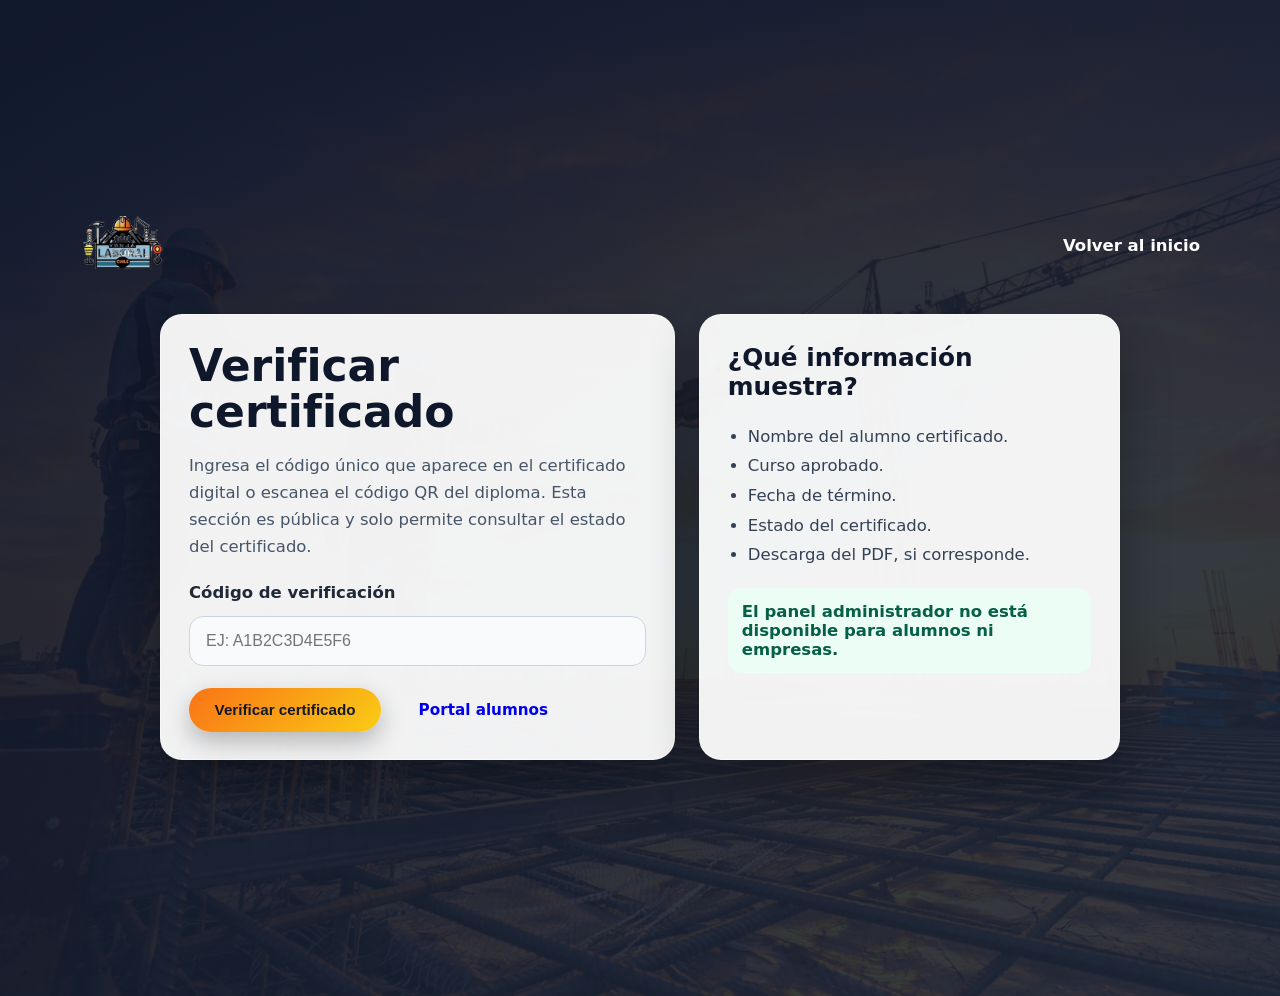
<file: web/verificar-certificado.html>
<!DOCTYPE html>
<html lang="es">
<head>
  <meta charset="UTF-8" />
  <meta name="viewport" content="width=device-width, initial-scale=1.0" />
  <meta name="description" content="Verificación pública de certificados emitidos por OTEC Forja Laboral Chile." />
  <title>Verificar certificado – Forja Laboral</title>
  <link rel="stylesheet" href="styles.css" />
  <style>
    .verify-page {
      min-height: 100vh;
      background:
        linear-gradient(135deg, rgba(15,23,42,.92), rgba(30,41,59,.88)),
        url('img/fondo-mineria.png') center/cover no-repeat;
      color: #fff;
      display: flex;
      flex-direction: column;
    }
    .verify-main {
      width: min(960px, calc(100% - 32px));
      margin: 40px auto 70px;
      display: grid;
      grid-template-columns: 1.1fr .9fr;
      gap: 24px;
      align-items: stretch;
    }
    .verify-card, .verify-info {
      background: rgba(255,255,255,.94);
      color: #111827;
      border-radius: 22px;
      padding: 28px;
      box-shadow: 0 22px 50px rgba(0,0,0,.32);
      border: 1px solid rgba(255,255,255,.35);
    }
    .verify-card h1 {
      margin: 0 0 12px;
      font-size: clamp(28px, 4vw, 44px);
      line-height: 1.05;
      color: #0f172a;
    }
    .verify-card p {
      color: #475569;
      font-size: 1.03rem;
      line-height: 1.65;
    }
    .verify-form {
      display: grid;
      gap: 14px;
      margin-top: 22px;
    }
    .verify-form label {
      font-weight: 800;
      color: #1f2937;
    }
    .verify-form input {
      width: 100%;
      border: 1px solid #cbd5e1;
      border-radius: 14px;
      padding: 15px 16px;
      font-size: 1rem;
      text-transform: uppercase;
      outline: none;
      background: #f8fafc;
    }
    .verify-form input:focus {
      border-color: #b68b2c;
      box-shadow: 0 0 0 4px rgba(182,139,44,.18);
    }
    .verify-actions {
      display: flex;
      flex-wrap: wrap;
      gap: 12px;
      margin-top: 8px;
    }
    .verify-error {
      display: none;
      margin-top: 12px;
      padding: 12px 14px;
      border-radius: 12px;
      background: #fee2e2;
      color: #991b1b;
      font-weight: 700;
    }
    .verify-info h2 {
      margin-top: 0;
      color: #0f172a;
    }
    .verify-info ul {
      padding-left: 20px;
      line-height: 1.8;
      color: #334155;
    }
    .verify-safe {
      margin-top: 18px;
      background: #ecfdf5;
      color: #065f46;
      padding: 14px;
      border-radius: 14px;
      font-weight: 700;
    }
    .verify-top {
      width: min(1120px, calc(100% - 32px));
      margin: 24px auto 0;
      display: flex;
      align-items: center;
      justify-content: space-between;
      gap: 14px;
    }
    .verify-top img {
      height: 54px;
      width: auto;
      object-fit: contain;
    }
    .verify-top a {
      color: #fff;
      text-decoration: none;
      font-weight: 800;
    }
    @media (max-width: 820px) {
      .verify-main {
        grid-template-columns: 1fr;
        margin-top: 24px;
      }
      .verify-card, .verify-info {
        padding: 22px;
      }
      .verify-top {
        align-items: flex-start;
      }
    }
  </style>
<link rel="manifest" href="/manifest.webmanifest">
<meta name="theme-color" content="#b68b2c">
</head>
<body class="verify-page">
  <header class="verify-top">
    <a href="index.html" aria-label="Volver al inicio">
      <img src="img/logo_forja_sin_fondo.png" alt="Forja Laboral" />
    </a>
    <a href="index.html">Volver al inicio</a>
  </header>

  <main class="verify-main">
    <section class="verify-card">
      <h1>Verificar certificado</h1>
      <p>
        Ingresa el código único que aparece en el certificado digital o escanea el código QR del diploma.
        Esta sección es pública y solo permite consultar el estado del certificado.
      </p>

      <form class="verify-form" id="verifyForm">
        <label for="codigo">Código de verificación</label>
        <input id="codigo" name="codigo" placeholder="Ej: A1B2C3D4E5F6" autocomplete="off" />
        <div class="verify-actions">
          <button class="btn btn-primary" type="submit">Verificar certificado</button>
          <a class="btn btn-secondary" href="portal-alumnos.html">Portal alumnos</a>
        </div>
        <div class="verify-error" id="verifyError">
          Ingresa un código válido para continuar.
        </div>
      </form>
    </section>

    <aside class="verify-info">
      <h2>¿Qué información muestra?</h2>
      <ul>
        <li>Nombre del alumno certificado.</li>
        <li>Curso aprobado.</li>
        <li>Fecha de término.</li>
        <li>Estado del certificado.</li>
        <li>Descarga del PDF, si corresponde.</li>
      </ul>
      <div class="verify-safe">
        El panel administrador no está disponible para alumnos ni empresas.
      </div>
    </aside>
  </main>

  <script>
    const CERT_BASE_URL = "";

    document.getElementById("verifyForm").addEventListener("submit", function (event) {
      event.preventDefault();
      const input = document.getElementById("codigo");
      const error = document.getElementById("verifyError");
      const codigo = input.value.trim().replace(/\s+/g, "").toUpperCase();

      if (!codigo || codigo.length < 6) {
        error.style.display = "block";
        return;
      }

      error.style.display = "none";
      window.location.href = "/verificar/" + encodeURIComponent(codigo);
    });
  </script>
<script>if('serviceWorker' in navigator){navigator.serviceWorker.register('/service-worker.js').catch(()=>{});}</script>
</body>
</html>
</file>
<file: web/styles.css>
:root {
  --color-bg-dark: #0a1124;           /* azul noche industrial */
  --color-bg-dark-2: #1a3c7e;         /* azul acero */
  --color-accent: #f97316;            /* naranjo profesional */
  --color-accent-soft: #ffb469;       /* naranjo suave */
  --color-whatsapp: #25D366;          /* verde SENCE / WhatsApp */
  --color-text: #0f172a;
  --color-text-light: #e5e7eb;
  --color-card: #ffffff;
  --shadow-soft: 0 10px 25px rgba(0, 0, 0, 0.25);
  --radius-lg: 1.25rem;
}

/* RESET BÁSICO */
*,
*::before,
*::after {
  box-sizing: border-box;
}

html, body{
  padding-top: 96px;
  max-width: 100%;
  overflow-x: hidden;
}

body {
  margin: 0;
  font-family: "Poppins", system-ui;
  font-size: 16.5px;
  color: var(--color-text);
  background: linear-gradient(135deg, rgba(6, 12, 24, 0.96), rgba(18, 32, 78, 0.94));
}

/* ================= SECCIONES GENERALES ================= */

.section {
  padding: 4rem 1.5rem;
  background: linear-gradient(135deg, rgba(248, 250, 252, 0.98), rgba(229, 231, 235, 0.96));
}

.section-alt {
  padding: 4rem 1.5rem;
  background: linear-gradient(135deg, rgba(15, 23, 42, 0.98), rgba(30, 64, 175, 0.94));
  color: #e5e7eb;
}

.section-inner {
  max-width: 1100px;
  margin: 0 auto;
}

.section h2 {
  font-size: 2rem;
  margin-bottom: 1rem;
  color: var(--color-bg-dark);
}

.section-alt h2 {
  color: #f9fafb;
}

.section-intro {
  max-width: 700px;
  margin-bottom: 2rem;
}

/* ================= HEADER ================= */

.main-header{
  position: fixed;
  top:0;
  left:0;
  right:0;
  z-index:9999;

  display:flex;
  align-items:center;
  justify-content:space-between;

  height:96px;
  padding:0.9rem 1.75rem;
  background: linear-gradient(90deg, var(--color-bg-dark), var(--color-bg-dark-2));
  color:#fff;
  box-shadow:0 4px 15px rgba(15,23,42,0.4);
}

/* Para que el logo NO “empuje” raro al nav */
.logo {
  display: flex;
  align-items: center;
  gap: 0.75rem;
  flex: 0 0 auto;
}

.logo-img-full {
  height: 86px;
  max-width: 280px;
  width: auto;
  object-fit: contain;
  display: block;
  margin: 0;
  padding: 0;
}

.logo-icon { display: none; }

.logo-icon i {
  color: #fff;
  font-size: 1.3rem;
}

.logo-text {
  display: flex;
  flex-direction: column;
  line-height: 1;
}

.logo-title {
  font-weight: 700;
  font-size: 1rem;
  letter-spacing: 0.06em;
  text-transform: uppercase;
}

.logo-subtitle {
  font-weight: 400;
  font-size: 0.75rem;
  opacity: 0.9;
}

/* Nav: ocupa el espacio y se va a la derecha */
.main-nav {
  display: flex;
  align-items: center;   /* 👈 ESTA ES LA LÍNEA IMPORTANTE */
  gap: 1rem;
  flex-wrap: nowrap;

  flex: 1 1 auto;
  justify-content: flex-end;
  margin-left: 1rem;
}

.main-nav a {
  color: #e5e7eb;
  text-decoration: none;
  font-size: 1rem;
  font-weight: 500;
  position: relative;
  padding: 0.55rem 0.25rem;
  border-radius: 0.6rem;
}

.main-nav a::after {
  content: "";
  position: absolute;
  left: 0;
  bottom: 0;
  height: 2px;
  width: 0;
  background: linear-gradient(90deg, var(--color-accent), var(--color-whatsapp));
  transition: width 0.2s ease-out;
}
.main-nav a:hover::after,
.main-nav a.active::after {
  width: 100%;
}

/* ================= HERO HOME ================= */

/* ================= HERO HOME ================= */

.hero {
  position: relative;
  min-height: 70vh;
  display: flex;
  align-items: center;
  justify-content: center;
  color: #fff;
  text-align: left;
  padding: 5rem 1.5rem 4rem;

  /* 🔧 NUEVO overlay para que el texto no se pierda */
  background-image:
    linear-gradient(
      90deg,
      rgba(0,0,0,0.65) 0%,
      rgba(0,0,0,0.45) 35%,
      rgba(0,0,0,0.18) 60%,
      rgba(0,0,0,0.05) 100%
    ),
    url("img/imghero2.png");

  background-size: cover;
  background-position: center;
  background-repeat: no-repeat;
  background-blend-mode: normal;
}

.hero-overlay {
  position: absolute;
  inset: 0;
  background: radial-gradient(circle at top, rgba(249,115,22,0.25), transparent 60%);
  pointer-events: none;
}

.hero-content {
  position: relative;
  max-width: 900px;
  z-index: 1;
}

.hero-tagline {
  font-size: 1.05rem;
  letter-spacing: 0.16em;
  text-transform: uppercase;
  color: var(--color-accent-soft);
  margin-bottom: 0.75rem;
}

.hero h1 {
  font-size: clamp(2.6rem, 5vw, 4.1rem);
  line-height: 1.08;
  font-weight: 800;
  margin: 0 0 1rem;
  max-width: 780px;
  color: #ffffff;
  text-shadow:
    0 6px 22px rgba(0,0,0,0.78),
    0 2px 8px rgba(0,0,0,0.62);
}

.hero-slogan{
  margin: 0 0 1rem;
  font-size: clamp(1.05rem, 2vw, 1.35rem);
  font-weight: 600;
  color: #f9fafb;
  text-shadow: 0 3px 10px rgba(0,0,0,0.65);
}

.hero-subtitle {
  max-width: 600px;
  font-size: 1.05rem;
  color: #e5e7eb;
  text-shadow: 0 2px 8px rgba(0, 0, 0, 0.65);
}

.hero-buttons {
  display: flex;
  flex-wrap: wrap;
  gap: 1rem;
  margin-top: 1.5rem;
}

.hero-overlay {
  position: absolute;
  inset: 0;
  background: radial-gradient(circle at top, rgba(249,115,22,0.25), transparent 60%);
  pointer-events: none;
}

.hero-content {
  position: relative;
  max-width: 900px;
  z-index: 1;
}

.hero-tagline {
  font-size: 1.05rem;
  letter-spacing: 0.16em;
  text-transform: uppercase;

  color: #f15d07;
  font-weight: 700;

  background: rgba(15,23,42,0.85);
  padding: 6px 12px;
  border-radius: 6px;

  display: inline-block;

  text-shadow: 0 2px 6px rgba(0,0,0,0.6);

  margin-bottom: 0.75rem;
}

.hero h1 {
  font-size: clamp(2.35rem, 4.4vw, 3.25rem);
  margin: 0 0 1rem;
  text-shadow: 0 3px 8px rgba(0, 0, 0, 0.6);
}



.hero-slogan{
  margin: 0 0 1rem;
  font-size: clamp(1.05rem, 2vw, 1.35rem);
  font-weight: 700;
  color: #f97316;
  text-shadow:
    0 3px 12px rgba(0,0,0,0.85),
    0 1px 4px rgba(0,0,0,0.7);
  letter-spacing: 0.04em;
}
.hero-subtitle {
  max-width: 600px;
  font-size: 1.05rem;
  color: #e5e7eb;
  text-shadow: 0 2px 6px rgba(0, 0, 0, 0.55);
}

.hero-buttons {
  display: flex;
  flex-wrap: wrap;
  gap: 1rem;
  margin-top: 1.5rem;
}

/* ================= BOTONES ================= */

.btn {
  display: inline-flex;
  align-items: center;
  justify-content: center;
  padding: 0.8rem 1.6rem;
  border-radius: 999px;
  font-size: 0.95rem;
  font-weight: 600;
  border: none;
  cursor: pointer;
  text-decoration: none;
  transition: transform 0.1s ease-out, box-shadow 0.1s ease-out, background 0.15s ease-out;
}

.btn-primary {
  background: linear-gradient(135deg, var(--color-accent), #facc15);
  color: #111827;
  box-shadow: var(--shadow-soft);
}

.btn-primary:hover {
  transform: translateY(-1px);
  box-shadow: 0 16px 30px rgba(15, 23, 42, 0.3);
}

.btn-outline {
  border: 1px solid rgba(248, 250, 252, 0.6);
  color: #f9fafb;
  background: transparent;
}

.btn-outline:hover {
  background: rgba(15, 23, 42, 0.35);
}

.btn-whatsapp {
  background: var(--color-whatsapp);
  color: #fff;
  gap: 0.4rem;
  box-shadow: var(--shadow-soft);
}

.btn-whatsapp:hover {
  filter: brightness(1.05);
}

/* ================= GRID Y TARJETAS ================= */

.metodologia-grid,
.beneficios-grid,
.cursos-home-grid,
.cursos-grid {
  display: grid;
  gap: 1.5rem;
}

.metodologia-grid,
.beneficios-grid,
.cursos-home-grid {
  grid-template-columns: repeat(auto-fit, minmax(220px, 1fr));
  margin-top: 2rem;
}

.card {
  border-radius: var(--radius-lg);
  padding: 1.6rem;
  box-shadow: var(--shadow-soft);
  transition: transform 0.25s ease, box-shadow 0.25s ease;
}

.card:hover {
  transform: scale(1.07) translateY(-6px);
  box-shadow: 0 22px 40px rgba(0, 0, 0, 0.28);
}

.card-icon {
  font-size: 2rem;
  margin-bottom: 0.75rem;
  color: var(--color-bg-dark-2);
}

/* ================= BENEFICIOS ================= */

.beneficio-item {
  color: #010714;
  border-radius: var(--radius-lg);
  padding: 1.2rem 1.3rem;
  display: flex;
  gap: 0.75rem;
  align-items: flex-start;
  box-shadow: var(--shadow-soft);
  transition: transform 0.25s ease, box-shadow 0.25s ease;
}

.beneficio-item:hover {
  transform: scale(1.07) translateY(-6px);
  box-shadow: 0 22px 40px rgba(0, 0, 0, 0.35);
}

.beneficio-item i {
  margin-top: 0.1rem;
  color: var(--color-accent);
}

/* ================= CURSOS EN HOME ================= */

.cursos-home-grid { margin-top: 2rem; }

.curso-card {
  border-radius: var(--radius-lg);
  padding: 1.4rem 1.5rem;
  box-shadow: var(--shadow-soft);
  border-left: 4px solid var(--color-accent);
  color: #0f172a;
}

.curso-card h3 {
  color: #0f172a;
  font-weight: 700;
  margin-top: 0;
  margin-bottom: 0.5rem;
}

.curso-card p {
  color: #111827;
  opacity: 0.95;
  margin: 0;
}

/* ================= CONTACTO ================= */

.contacto-grid {
  display: grid;
  gap: 2rem;
}

.contact-list {
  list-style: none;
  padding: 0;
  margin: 0 0 1rem;
}

.contact-list li { margin-bottom: 0.4rem; }

.contact-list i {
  color: var(--color-bg-dark-2);
  margin-right: 0.4rem;
}

.map-container h3 { margin-top: 0; }

.map-embed {
  border-radius: var(--radius-lg);
  overflow: hidden;
  box-shadow: var(--shadow-soft);
}

.map-embed iframe {
  border: 0;
  width: 100%;
  height: 260px;
}

/* ================= FOOTER ================= */

.main-footer {
  padding: 2rem 1.5rem 1.5rem;
  background:
    url("img/textura-metal-dark.webp") center/cover,
    linear-gradient(135deg, #020617, #020617, #0b1220);
  color: #cbd5e1;
  margin-top: 2rem;
}

.footer-top {
  max-width: 1100px;
  margin: 0 auto 1rem;
  display: flex;
  align-items: center;
  justify-content: space-between;
  gap: 1.5rem;
}

.footer-logos {
  display: flex;
  align-items: center;
  gap: 0.8rem;
}

.footer-logos img {
  height: 60px;
  object-fit: contain;
  background: #f9fafb;
  border-radius: 0.5rem;
  padding: 0.25rem 0.5rem;
}

.nch-badge {
  padding: 0.3rem 0.6rem;
  border-radius: 999px;
  border: 1px solid #4b5563;
  font-size: 0.7rem;
  text-transform: uppercase;
  letter-spacing: 0.14em;
}

.footer-social a {
  color: #e5e7eb;
  text-decoration: none;
  margin-left: 0.75rem;
  font-size: 1.1rem;
}

.footer-social a:hover { color: var(--color-accent); }

.footer-copy {
  text-align: center;
  font-size: 0.8rem;
  margin: 0.5rem auto 0;
}


.footer-slogan{
  text-align:center;
  margin: 0.25rem auto 0.25rem;
  font-weight: 700;
  letter-spacing: 0.04em;
  color: #f8fafc;
}
/* ================= BOTÓN WHATSAPP ================= */

.whatsapp-float {
  position: fixed;
  bottom: 18px;
  right: 18px;
  width: 58px;
  height: 58px;
  background: var(--color-whatsapp);
  border-radius: 999px;
  display: flex;
  align-items: center;
  justify-content: center;
  color: #fff;
  font-size: 1.7rem;
  box-shadow: 0 18px 30px rgba(0, 0, 0, 0.35);
  z-index: 60;
  text-decoration: none;
  transition: transform 0.1s ease-out, box-shadow 0.1s ease-out;
}

.whatsapp-float:hover {
  transform: translateY(-2px);
  box-shadow: 0 22px 40px rgba(0, 0, 0, 0.45);
}

/* ================= PÁGINAS INTERNAS – HERO ================= */

.page-hero{
  position: relative;

  min-height: 420px;
  display:flex;
  align-items:center;
  padding: 5rem 1.5rem 4rem;

  background-image:
    linear-gradient(rgba(0,0,0,0.35), rgba(0,0,0,0.25)),
    url("img/Imagen-curso2.jpg");

  background-size: cover;
  background-position: center;
  background-repeat: no-repeat;

  color:#fff;
}

.page-hero p{
  font-size: 1.2rem;
  font-weight: 500;
  max-width: 720px;
  margin-top: 0.5rem;
  line-height: 1.5;
  color: #f1f5f9;
  text-shadow:
    0 3px 10px rgba(0,0,0,0.7),
    0 1px 3px rgba(0,0,0,0.6);
}

.page-hero p strong{
  color: #f97316;
  font-weight: 700;
}

/* ✅ HERO PORTAL LIMPIO (sin “luz” lateral) */
.page-hero-portal{
  background-image:
    linear-gradient(180deg, rgba(0,0,0,0.15), rgba(0,0,0,0.10)),
    url("img/alumno3.png");
  background-size: contain;
  background-position: 85% center;
  background-repeat: no-repeat;
  background-color: #0b1f3a;
  background-blend-mode: normal !important;
  color: #fff;
}

.page-hero-portal::before,
.page-hero-portal::after { content: none !important; }


/* ================= PAGE HERO (cursos) ajustes ================= */
.page-hero-title{
  font-size: clamp(2.8rem, 5vw, 4.2rem);
  font-weight:800;
  letter-spacing:0.05em;
  margin-bottom:0.6rem;

  text-shadow:
    0 6px 18px rgba(0,0,0,0.7),
    0 2px 6px rgba(0,0,0,0.6);
}

.page-hero-otec{
  height: 64px;
  width: auto;
  max-width: 260px;
  object-fit: contain;
  display: block;
  margin: 0.25rem 0 0.75rem;
  filter: drop-shadow(0 10px 18px rgba(0,0,0,0.35));
}

@media (max-width: 720px){
  .page-hero-otec{ height: 54px; max-width: 220px; }
}

/* ================= CURSOS (LISTADO Y DETALLE) ================= */

.cursos-grid { margin-top: 2rem; }

.curso-detalle-card {
  display: flex;
  align-items: flex-start;
  gap: 1.5rem;
  margin-bottom: 2rem;
}

.curso-detalle-img {
  width: 240px;
  max-width: 40%;
  height: 180px;
  max-height: 180px;
  overflow: hidden;
  border-radius: var(--radius-lg);
  flex-shrink: 0;
}

.curso-detalle-img img {
  width: 100%;
  height: 100%;
  object-fit: cover;
  background: #f1f5f9;
  object-position: center;
  display: block;
}

.curso-detalle-content {
  flex: 1;
  padding: 0.5rem 1rem 0.5rem 0;
}

.curso-detalle-content h2,
.curso-detalle-content h3 {
  margin-top: 0;
  margin-bottom: 0.8rem;
}

.curso-detalle-content p {
  margin-top: 0;
  margin-bottom: 1rem;
}

.curso-detalle-content h4 { margin-bottom: 0.5rem; }

.curso-detalle-content ul {
  padding-left: 1.1rem;
  margin-bottom: 1rem;
}

/* ================= PORTAL ALUMNOS ================= */

.portal-grid {
  display: grid;
  grid-template-columns: minmax(0, 1.1fr) minmax(0, 1.6fr);
  gap: 2rem;
}

.portal-form {
  border-radius: var(--radius-lg);
  padding: 1.8rem 1.6rem;
  box-shadow: var(--shadow-soft);
}

.portal-form h2 {
  margin-top: 0;
  margin-bottom: 1rem;
}

.portal-form label {
  display: block;
  font-size: 0.9rem;
  margin-bottom: 0.25rem;
}

.portal-form input {
  width: 100%;
  padding: 0.6rem 0.7rem;
  margin-bottom: 0.8rem;
  border-radius: 0.6rem;
  border: 1px solid #4b5563;
  background: #0b1120;
  color: #e5e7eb;
}

.portal-form input::placeholder { color: #9ca3af; }

.portal-hint {
  font-size: 0.8rem;
  opacity: 0.8;
  margin-top: 0.8rem;
}

.portal-result {
  border-radius: var(--radius-lg);
  padding: 1.8rem 1.6rem;
  box-shadow: var(--shadow-soft);
}

.portal-result h2 { margin-top: 0; }

.portal-mensaje {
  margin-bottom: 1rem;
  padding: 0.75rem 0.9rem;
  border-radius: 0.75rem;
  background: #e5e7eb;
  font-size: 0.9rem;
  color: #111827;
}

.portal-mensaje.error {
  background: #fee2e2;
  color: #b91c1c;
}

.portal-mensaje.ok {
  background: #dcfce7;
  color: #166534;
}

.portal-documentos a {
  display: inline-flex;
  align-items: center;
  gap: 0.4rem;
  border-radius: 999px;
  padding: 0.45rem 1.1rem;
  margin: 0 0.5rem 0.5rem 0;
  font-size: 0.85rem;
  text-decoration: none;
  box-shadow: 0 4px 10px rgba(15, 23, 42, 0.12);
}

.portal-documentos a i { color: var(--color-bg-dark-2); }

/* ================= BLOQUES TIPO TARJETA – FONDO PRO ================= */
/* (Dejé tu estilo “metal” pero sin duplicados que se peleen) */

.curso-card,
.beneficio-item,
.card,
.curso-detalle-card,
.portal-form,
.portal-result {
  background:
    url("img/textura-metal-light.webp") center/cover,
    rgba(255, 255, 255, 0.95);
  backdrop-filter: blur(3px);
  border: 1px solid rgba(255, 255, 255, 0.16);
  box-shadow: 0 12px 26px rgba(0, 0, 0, 0.32);
}

.curso-card:hover,
.beneficio-item:hover,
.card:hover,
.curso-detalle-card:hover {
  transform: translateY(-6px) scale(1.04);
  box-shadow: 0 22px 45px rgba(0, 0, 0, 0.5);
  transition: transform 0.25s ease, box-shadow 0.25s ease;
}

/* ================= METODOLOGÍA ========================== */

.metodologia-item {
  background: rgba(11, 18, 32, 0.8);
  padding: 1.7rem;
  border-radius: 1rem;
  border: 1px solid rgba(255, 255, 255, 0.05);
  box-shadow: 0 8px 20px rgba(0,0,0,0.35);
  transition: 0.25s ease;
  backdrop-filter: blur(6px);
}

.metodologia-item:hover {
  transform: translateY(-6px);
  box-shadow: 0 12px 26px rgba(0, 0, 0, 0.5);
  border-color: var(--color-accent);
}

.metodologia-item i {
  font-size: 2.1rem;
  color: #22d3ee;
  margin-bottom: 1rem;
}

.metodologia-item h3 {
  color: #fff;
  margin-bottom: 0.6rem;
  font-size: 1.1rem;
  font-weight: 600;
}

.metodologia-item p {
  color: #d1d5db;
  font-size: 0.9rem;
  line-height: 1.45rem;
}

.metodologia-section{
  background-image:
    linear-gradient(rgba(0,0,0,0.28), rgba(0,0,0,0.38)),
    url("img/fondo-mineria.png");

  background-size: cover;
  background-position: center;
  background-repeat: no-repeat;

  min-height: 90vh;
  display:flex;
  align-items:center;

  color:#f8fafc;
}

/* ================= NOSOTROS ========================== */

.nosotros-grid {
  display: grid;
  grid-template-columns: repeat(auto-fit, minmax(260px, 1fr));
  gap: 1.5rem;
  margin-top: 2rem;
}

.nosotros-item {
  background: rgba(255, 255, 255, 0.98);
  border-radius: 1rem;
  padding: 1.6rem;
  box-shadow: var(--shadow-soft);
  color: var(--color-text);
}

.nosotros-item h3 {
  margin-top: 0;
  margin-bottom: 0.6rem;
  color: var(--color-bg-dark);
}

.nosotros-item p {
  font-size: 0.92rem;
  line-height: 1.5rem;
  color: var(--color-text);
}

/* ================= BOTÓN "DESCARGAR MALLA" ================= */

.btn.descargar-malla,
a.descargar-malla,
.portal-documentos a.descargar-malla {
  display: inline-flex;
  align-items: center;
  gap: 0.4rem;
  background: var(--color-accent);
  color: #fff !important;
  border: none !important;
  border-radius: 999px;
  padding: 0.45rem 1.3rem;
  font-size: 0.9rem;
  text-decoration: none;
  box-shadow: 0 4px 12px rgba(15, 23, 42, 0.25);
}

.btn.descargar-malla:hover,
a.descargar-malla:hover,
.portal-documentos a.descargar-malla:hover {
  background: #c45f10;
  color: #fff !important;
}

.page-cursos .curso-detalle-card a.btn-outline {
  background: var(--color-accent) !important;
  color: #fff !important;
  border: none !important;
  box-shadow: 0 4px 12px rgba(15, 23, 42, 0.25);
}

.page-cursos .curso-detalle-card a.btn-outline:hover {
  background: #c45f10 !important;
  color: #fff !important;
}

/* ================= LOGO PORTAL (si lo usas en otras páginas) ================= */

.logo-img {
  height: 60px;
  max-width: 200px;
  width: auto;
  object-fit: contain;
  display: block;
  margin-right: 0.75rem;
  border-radius: 0.5rem;
}

/* ================= ACCESIBILIDAD / FIXES ================= */

.main-nav a:focus-visible,
.btn:focus-visible,
.portal-documentos a:focus-visible,
.portal-form input:focus-visible {
  outline: 3px solid rgba(249, 115, 22, 0.75);
  outline-offset: 3px;
}

:target { scroll-margin-top: 90px; }

.card,
.beneficio-item,
.curso-card,
.curso-detalle-card,
.whatsapp-float,
.btn,
.metodologia-item { will-change: transform; }


/* ================= CERTIFICACIONES (barra flotante) ================= */
.cert-bar{
  position: fixed;
  right: 14px;
  top: calc(var(--header-h) + 14px);
  z-index: 55;
  display: flex;
  flex-direction: column;
  gap: 10px;
  padding: 10px;
  border-radius: 1rem;
  background: rgba(2, 6, 23, 0.35);
  border: 1px solid rgba(255,255,255,0.16);
  backdrop-filter: blur(10px);
  box-shadow: 0 18px 35px rgba(0,0,0,0.25);
}

.main-header.is-scrolled ~ .cert-bar{
  top: calc(var(--header-h-scrolled) + 14px);
}

.cert-bar a{
  display: inline-flex;
  align-items: center;
  justify-content: center;
  border-radius: 0.85rem;
  overflow: hidden;
  background: rgba(255,255,255,0.92);
  border: 1px solid rgba(15,23,42,0.10);
  width: 86px;
  height: 64px;
  text-decoration: none;
}

.cert-bar img{
  width: 100%;
  height: 100%;
  object-fit: contain;
  padding: 8px;
}

.cert-bar .cert-nch{
  font-weight: 800;
  font-size: 0.85rem;
  letter-spacing: 0.03em;
  color: #0b1220;
  padding: 0 8px;
  text-align: center;
}

.cert-bar--hidden{ display:none !important; }

@media (max-width: 720px){
  .cert-bar{
    left: 12px;
    right: 12px;
    top: calc(var(--header-h-mobile) + 10px);
    flex-direction: row;
    justify-content: center;
    padding: 8px;
  }
  .main-header.is-scrolled ~ .cert-bar{
    top: calc(var(--header-h-mobile-scrolled) + 10px);
  }
  .cert-bar a{ width: 78px; height: 56px; }
}

/* ================= RESPONSIVE ================= */

@media (max-width: 900px) {
  .portal-grid,
  .contacto-grid,
  .footer-top {
    grid-template-columns: 1fr;
    display: grid;
  }

  .curso-detalle-card {
    display: flex;
    flex-direction: column;
  }

  .curso-detalle-img {
    width: 100%;
    max-width: 100%;
  }
}

@media (max-width: 720px) {
  .hero { text-align: left; }

  .hero-buttons {
    flex-direction: column;
    align-items: flex-start;
  }

  .section { padding: 3rem 1.25rem; }

  .page-hero { padding: 2.6rem 1.25rem 2.4rem; }

  .whatsapp-float {
    width: 52px;
    height: 52px;
    font-size: 1.4rem;
  }

  .curso-detalle-card { flex-direction: column; }
  .curso-detalle-img { width: 100%; max-width: 100%; }
}

/* ===============================
   MENÚ MÓVIL (hamburguesa)
   - Desktop: menú normal, sin botón
   - Mobile: botón visible, menú dropdown con .nav--open
================================ */

/* Desktop: ocultar botón */
.nav-toggle { display: none; }

@media (max-width: 720px) {
  .main-header {
    position: relative;
    flex-direction: row;
    align-items: center;
    justify-content: space-between;
    gap: 0.75rem;
    height: 72px;
    padding: 0.5rem 1rem;
  }

  .nav-toggle {
    display: inline-flex;
    align-items: center;
    justify-content: center;
    width: 44px;
    height: 44px;
    margin-left: auto;
    border-radius: 0.85rem;
    background: rgba(255, 255, 255, 0.10);
    border: 1px solid rgba(255,255,255,0.18);
    color: #fff;
    cursor: pointer;
  }

  .nav-toggle:active { transform: scale(0.98); }

  .main-nav { display: none !important; }

  .main-nav.nav--open {
    display: flex !important;
    flex-direction: column;
    gap: 0.75rem;

    position: absolute;
    top: 72px;
    left: 0;
    width: 100%;

    padding: 1rem 1.25rem;
    background: linear-gradient(180deg, var(--color-bg-dark), var(--color-bg-dark-2));
    box-shadow: 0 18px 35px rgba(0,0,0,0.35);
    z-index: 9999;
  }

  .main-nav a {
    padding: 0.35rem 0;
    font-size: 1rem;
    margin-left: auto !important;
    justify-content: flex-end;
  }
}

/* ===============================
   PORTAL ALUMNOS – CLARO Y PRO
   Solo afecta <body class="page-portal">
================================ */

body.page-portal {
  background: #f1f5f9 !important;
  color: #0f172a;
}

/* Contenedor del portal (si tu HTML lo usa) */
body.page-portal .portal-container {
  max-width: 980px;
  margin: -90px auto 0;
  gap: 1.25rem;
}

/* Tarjetas */
body.page-portal .portal-box,
body.page-portal .portal-form,
body.page-portal .portal-result {
  background: linear-gradient(180deg, #ffffff 0%, #f8fbff 100%) !important;
  color: #0f172a !important;
  border: 1px solid rgba(15,23,42,0.08);
  border-radius: 1.5rem;
  box-shadow:
    0 18px 40px rgba(2, 6, 23, 0.10),
    0 6px 16px rgba(2, 6, 23, 0.06);
  padding: 1.8rem 1.8rem;
  backdrop-filter: blur(8px);
  position: relative;
  overflow: hidden;
}

body.page-portal .portal-box::before,
body.page-portal .portal-form::before,
body.page-portal .portal-result::before {
  content: "";
  position: absolute;
  top: 0;
  left: 0;
  width: 100%;
  height: 6px;
  background: linear-gradient(90deg, #0f2f6b, #1f4ea3, #f59e0b);
}

body.page-portal .portal-box h2,
body.page-portal .portal-form h2,
body.page-portal .portal-result h2 {
  color: #0b1220 !important;
  font-size: clamp(2rem, 2.8vw, 2.8rem);
  font-weight: 800;
  letter-spacing: -0.02em;
  margin-bottom: 1.2rem;
}

body.page-portal input,
body.page-portal select,
body.page-portal textarea {
  background: #ffffff !important;
  color: #0f172a !important;
  border: 1px solid #d7deea !important;
  border-radius: 1rem !important;
  box-shadow: inset 0 1px 2px rgba(0,0,0,0.03);
  transition: all 0.25s ease;
}

body.page-portal input::placeholder {
  color: rgba(15, 23, 42, 0.55) !important;
}

body.page-portal .portal-login input{
  height: 52px;
  border-radius: 1rem;
  padding: 0.8rem 1rem;
}

/* Form en 2 columnas (rut/clave) y botón full abajo */
body.page-portal .portal-login form{
  display: grid;
  grid-template-columns: 1fr 1fr;
  gap: 0.9rem 1rem;
  align-items: start;
}

body.page-portal .portal-login input{
  height: 44px;
  border-radius: 0.85rem;
  padding: 0.65rem 0.9rem;
}

body.page-portal .portal-login button[type="submit"]{
  grid-column: 1 / -1;
  height: 46px;
  border-radius: 999px;
  justify-content: center;
  gap: 0.5rem;
  box-shadow: 0 18px 35px rgba(2,6,23,0.18);
  margin-top: 0.2rem;
}

/* Mensaje */
body.page-portal .portal-mensaje,
body.page-portal #portal-mensaje {
  background: rgba(15, 23, 42, 0.06) !important;
  color: #0f172a !important;
  border: 1px solid rgba(15, 23, 42, 0.10);
}

body.page-portal .portal-documentos {
  margin-top: 1rem;
  display: flex;
  flex-wrap: wrap;
  gap: 0.75rem;
}

body.page-portal .portal-documentos a {
  background: #ffffff !important;
  color: #0f172a !important;
  border: 1px solid rgba(15, 23, 42, 0.12);
  box-shadow: 0 6px 14px rgba(2, 6, 23, 0.08);
}

@media (max-width: 720px){
  body.page-portal .portal-container{ margin: -60px auto 0; }
  body.page-portal .portal-login form{ grid-template-columns: 1fr; }
}
/* 🔓 FIX Admin: permitir editar/eliminar documentos */
#docsList button {
  opacity: 1 !important;
  pointer-events: auto !important;
  cursor: pointer !important;
}

#docsList .btn-outline {
  background: #fff;
  border: 1px solid #cbd5e1;
  color: #0f172a;
}

#docsList .btn-outline:hover {
  background: #f97316;
  color: #fff;
  border-color: #f97316;
}
/* ✅ FIX: Botones Editar/Eliminar dentro del listado de documentos (Admin) */
#docsList button,
#docsList .btn {
  opacity: 1 !important;
  pointer-events: auto !important;
  cursor: pointer !important;
  filter: none !important;
}

#docsList button[disabled],
#docsList .btn[disabled] {
  opacity: 1 !important;         /* evita que se vean “apagados” */
  pointer-events: auto !important; /* permite click si algún estilo global los bloquea */
}
/* ================= HERO TRUST ================= */

.hero-trust{
  display:flex;
  flex-wrap:wrap;
  gap:0.75rem;
  margin-top:1.2rem;
}

.hero-trust span{
  display:inline-flex;
  align-items:center;
  gap:0.45rem;
  padding:0.55rem 0.9rem;
  border-radius:999px;

  background:rgba(15,23,42,0.75);
  border:1px solid rgba(255,255,255,0.15);

  color:#f8fafc;
  font-size:0.9rem;
  font-weight:600;

  backdrop-filter:blur(4px);
}
/* ================= TITULO METODOLOGIA ================= */

.metodologia-section h2{
  color:#f97316; /* naranjo corporativo */
  font-weight:800;
  letter-spacing:0.04em;

  text-shadow:
    0 4px 14px rgba(0,0,0,0.6),
    0 1px 3px rgba(0,0,0,0.5);
}
/* ================= CERTIFICACIONES HERO ================= */

.certificaciones-hero{
  display:flex;
  align-items:center;
  gap:1.8rem;
  margin-top:1.8rem;
}

.certificaciones-hero img{
  height:60px;
  width:auto;
  object-fit:contain;

  background:#ffffff;
  padding:6px 10px;
  border-radius:8px;

  box-shadow:0 8px 18px rgba(0,0,0,0.25);

  transition:transform .2s ease;
}

.certificaciones-hero img:hover{
  transform:translateY(-3px);
}
/* ===== DROPDOWN REDES NAV ===== */

.nav-dropdown{
  position: relative;
  display: inline-block;
}

.nav-dropdown > a{
  cursor: pointer;
}

.dropdown-menu{
  position: absolute;
  top: 100%;
  left: 0;

  background: #0f2f6b;
  border-radius: 10px;

  min-width: 180px;
  padding: 10px 0;

  opacity: 0;
  visibility: hidden;
  transform: translateY(10px);

  transition: all 0.25s ease;

  display: flex;
  flex-direction: column;
}

.dropdown-menu a{
  padding: 10px 18px;
  color: white;
  text-decoration: none;
  font-size: 0.95rem;
}

.dropdown-menu a i{
  margin-right: 8px;
}

.dropdown-menu a:hover{
  background: #1f4ea3;
}

/* mostrar dropdown */

.nav-dropdown:hover .dropdown-menu{
  opacity: 1;
  visibility: visible;
  transform: translateY(0);
}
/* =========================
   NAV RESPONSIVE + REDES
========================= */
@media (max-width: 768px){

  .main-nav{
    position: absolute;
    top: 100%;
    left: 0;
    right: 0;
    z-index: 999;

    display: none;
    flex-direction: column;
    align-items: stretch;
    gap: 0;

    background: #0f2f6b;
    padding: 0.8rem 1rem 1rem;
    border-top: 1px solid rgba(255,255,255,0.08);
    box-shadow: 0 16px 30px rgba(0,0,0,0.18);
  }

  .main-nav.active{
    display: flex;
  }

  .main-nav a,
  .nav-dropdown > a{
    display: block;
    width: 100%;
    padding: 0.95rem 0.4rem;
    font-size: 1rem;
    border-bottom: 1px solid rgba(255,255,255,0.08);
  }

  .nav-dropdown{
    display: block;
    width: 100%;
    position: static;
  }

  .dropdown-menu{
    position: static;
    display: flex;
    flex-direction: column;

    opacity: 1;
    visibility: visible;
    transform: none;

    background: rgba(255,255,255,0.04);
    border-radius: 0.8rem;
    margin: 0.35rem 0 0.6rem;
    padding: 0.35rem 0;
    min-width: 100%;
    box-shadow: none;
  }

  .dropdown-menu a{
    padding: 0.8rem 1rem;
    font-size: 0.95rem;
    border-bottom: none;
  }

  .nav-dropdown:hover .dropdown-menu{
    opacity: 1;
    visibility: visible;
    transform: none;
  }
}
/* ==========================
   AJUSTES MÓVIL
========================== */

@media (max-width: 768px){

  /* HEADER */
  .main-header{
    padding: 0.6rem 1rem;
  }

  .logo-img-full{
    height: 36px;
  }

  /* HERO */
  .hero{
    min-height: 65vh;
    padding: 2rem 1rem;
    text-align: center;
  }

  .hero h1{
    font-size: 1.8rem;
    line-height: 1.2;
  }

  .hero-slogan{
    font-size: 1rem;
  }

  /* CERTIFICACIONES */
  .cert-bar{
    position: static;
    margin: 0.6rem auto;
    display: flex;
    justify-content: center;
    gap: 0.6rem;
    background: none;
  }

  .cert-bar img{
    width: 42px;
    height: 42px;
    border-radius: 8px;
  }

  /* BOTONES HERO */
  .hero-buttons{
    flex-direction: column;
    gap: 0.6rem;
  }

  .hero-buttons .btn{
    width: 100%;
  }

}

/* =========================================
   FIX DEFINITIVO RESPONSIVE - MÓVIL/TABLET
   Consolidado para evitar choques entre reglas duplicadas
========================================= */

:root{
  --header-h: 96px;
  --header-h-scrolled: 78px;
  --header-h-mobile: 78px;
  --header-h-mobile-scrolled: 70px;
}

img{
  max-width:100%;
  height:auto;
}

body{
  overflow-x:hidden;
}

@media (max-width: 1024px){
  .main-header{
    padding: 0.8rem 1rem;
  }

  .logo-img-full{
    max-width: 220px;
    height: 72px;
  }

  .main-nav{
    gap: 0.8rem;
  }

  .main-nav a{
    font-size: 0.95rem;
  }

  .cert-bar{
    right: 10px;
  }
}

@media (max-width: 768px){
  html, body{
    padding-top: var(--header-h-mobile);
  }

  .section,
  .section-alt{
    padding: 3rem 1rem;
  }

  .section h2,
  .section-alt h2{
    font-size: 2rem;
    line-height: 1.1;
  }

  .main-header{
    position: fixed !important;
    top: 0;
    left: 0;
    right: 0;
    height: var(--header-h-mobile) !important;
    padding: 0.55rem 0.9rem !important;
    display: flex;
    align-items: center;
    justify-content: space-between;
    gap: 0.75rem;
    z-index: 9999;
  }

  .logo{
    min-width: 0;
    gap: 0.55rem;
    flex: 1 1 auto;
  }

  .logo-img-full{
    height: 48px !important;
    max-width: 150px !important;
    width: auto;
    object-fit: contain;
    flex: 0 0 auto;
  }

  .logo-text{
    min-width: 0;
  }

  .logo-title{
    font-size: 0.82rem;
    line-height: 1.05;
  }

  .logo-subtitle{
    font-size: 0.68rem;
    line-height: 1.05;
  }

  .nav-toggle{
    display: inline-flex !important;
    align-items: center;
    justify-content: center;
    width: 44px;
    height: 44px;
    flex: 0 0 44px;
    margin-left: auto;
    border-radius: 0.85rem;
    background: rgba(255,255,255,0.12);
    border: 1px solid rgba(255,255,255,0.16);
    color: #fff;
    cursor: pointer;
  }

  .main-nav{
    display: none !important;
    position: fixed !important;
    top: var(--header-h-mobile) !important;
    left: 0;
    right: 0;
    width: 100%;
    margin-left: 0 !important;
    padding: 0.75rem 1rem 1rem;
    flex-direction: column;
    align-items: stretch;
    gap: 0;
    background: linear-gradient(180deg, var(--color-bg-dark), var(--color-bg-dark-2));
    box-shadow: 0 18px 35px rgba(0,0,0,0.30);
    z-index: 9998;
  }

  .main-nav.active,
  .main-nav.nav--open{
    display: flex !important;
  }

  .main-nav a,
  .nav-dropdown > a{
    display: block;
    width: 100%;
    padding: 0.95rem 0.2rem !important;
    font-size: 1rem;
    text-align: left;
    margin: 0 !important;
    border-bottom: 1px solid rgba(255,255,255,0.08);
  }

  .nav-dropdown{
    position: static !important;
    display: block;
    width: 100%;
  }

  .dropdown-menu{
    position: static !important;
    opacity: 1 !important;
    visibility: visible !important;
    transform: none !important;
    display: flex;
    flex-direction: column;
    min-width: 100%;
    margin: 0.35rem 0 0.6rem;
    padding: 0.35rem 0;
    background: rgba(255,255,255,0.05);
    border-radius: 0.8rem;
    box-shadow: none;
  }

  .dropdown-menu a{
    padding: 0.8rem 1rem !important;
    font-size: 0.95rem;
    border-bottom: none !important;
  }

  .hero{
    min-height: auto !important;
    padding: 2.2rem 1rem 2.6rem !important;
    text-align: left !important;
    background-position: center center !important;
    background-size: cover !important;
  }

  .hero-content{
    max-width: 100%;
  }

  .hero-tagline{
    font-size: 0.8rem;
    line-height: 1.3;
    letter-spacing: 0.1em;
    margin-bottom: 0.6rem;
  }

  .hero h1{
    font-size: clamp(2rem, 8.5vw, 3rem) !important;
    line-height: 1.05 !important;
    margin-bottom: 0.7rem;
    max-width: 100%;
  }

  .hero-slogan{
    font-size: 1rem !important;
    line-height: 1.3;
    margin-bottom: 0.8rem;
  }

  .hero-subtitle{
    font-size: 1rem !important;
    line-height: 1.45;
    max-width: 100%;
  }

  .hero-buttons{
    display: flex;
    flex-direction: column;
    align-items: stretch !important;
    gap: 0.75rem !important;
    margin-top: 1.15rem;
  }

  .hero-buttons .btn{
    width: 100%;
  }

  .hero-trust{
    gap: 0.6rem;
  }

  .hero-trust span{
    font-size: 0.86rem;
    padding: 0.5rem 0.8rem;
  }

  .cert-bar{
    position: static !important;
    top: auto !important;
    left: auto !important;
    right: auto !important;
    width: 100%;
    max-width: 100%;
    margin: 1rem 0 1.15rem !important;
    padding: 0.7rem !important;
    display: flex !important;
    flex-direction: row !important;
    justify-content: center;
    align-items: center;
    gap: 0.7rem;
    background: rgba(15,23,42,0.26) !important;
    border: 1px solid rgba(255,255,255,0.12);
    border-radius: 1rem;
    backdrop-filter: blur(8px);
    box-shadow: 0 12px 24px rgba(0,0,0,0.20);
  }

  .cert-bar a{
    width: 84px !important;
    height: 58px !important;
    flex: 0 0 auto;
  }

  .cert-bar img{
    width: 100%;
    height: 100%;
    object-fit: contain;
    padding: 6px;
    border-radius: 10px;
  }

  .certificaciones-hero{
    display:flex;
    flex-wrap:wrap;
    gap:0.8rem;
    justify-content:center;
  }

  .certificaciones-hero img{
    height:48px;
  }

  .page-hero{
    min-height: auto !important;
    padding: 2rem 1rem 2.2rem !important;
    background-position: center center !important;
  }

  .page-hero-title{
    font-size: clamp(2rem, 8vw, 2.8rem) !important;
    line-height: 1.05;
  }

  .page-hero p{
    font-size: 1rem !important;
    line-height: 1.45;
  }

  .cursos-home-grid,
  .beneficios-grid,
  .metodologia-grid,
  .nosotros-grid,
  .cursos-grid,
  .portal-grid,
  .contacto-grid,
  .footer-top{
    grid-template-columns: 1fr !important;
    display: grid;
  }

  .card,
  .beneficio-item,
  .curso-card,
  .curso-detalle-card,
  .metodologia-item,
  .nosotros-item,
  .portal-form,
  .portal-result{
    padding: 1.2rem !important;
  }

  .curso-card img,
  .beneficio-item img,
  .metodologia-item img,
  .curso-detalle-img,
  .curso-detalle-img img{
    width: 100% !important;
    max-width: 100% !important;
    height: auto !important;
  }

  .curso-detalle-card{
    display: flex !important;
    flex-direction: column !important;
    gap: 1rem;
  }

  .curso-detalle-img img{
    aspect-ratio: 16 / 9;
    object-fit: cover;
  }

  .footer-top{
    gap: 1rem;
    text-align:center;
  }

  .footer-logos,
  .footer-social{
    justify-content:center;
    flex-wrap:wrap;
  }

  .footer-social a{
    margin-left:0 !important;
  }

  .whatsapp-float{
    width: 56px !important;
    height: 56px !important;
    right: 14px;
    bottom: 14px;
    font-size: 1.45rem !important;
  }
}

@media (max-width: 480px){
  .section,
  .section-alt{
    padding: 2.5rem 0.9rem;
  }

  .hero{
    padding: 1.8rem 0.9rem 2.2rem !important;
  }

  .hero h1{
    font-size: clamp(1.8rem, 9vw, 2.5rem) !important;
  }

  .hero-subtitle,
  .hero-slogan,
  .page-hero p{
    font-size: 0.96rem !important;
  }

  .cert-bar{
    gap: 0.45rem;
    padding: 0.55rem !important;
  }

  .cert-bar a{
    width: 72px !important;
    height: 52px !important;
  }

  .logo-img-full{
    max-width: 132px !important;
    height: 44px !important;
  }

  .logo-title{
    font-size: 0.76rem;
  }

  .logo-subtitle{
    font-size: 0.62rem;
  }
}


/* ================= MEJORAS PROFESIONALES 2026 ================= */
.nav-verify {
  background: linear-gradient(135deg, var(--color-accent), #f59e0b);
  color: #111827 !important;
  padding: 0.62rem 0.95rem !important;
  border-radius: 999px !important;
  font-weight: 700 !important;
  box-shadow: 0 8px 18px rgba(249, 115, 22, 0.28);
}
.nav-verify::after { display: none !important; }
.nav-verify:hover { transform: translateY(-1px); filter: brightness(1.05); }

.btn-verify {
  background: linear-gradient(135deg, #16a34a, #22c55e);
  color: #fff !important;
  border: 1px solid rgba(255,255,255,0.25);
  box-shadow: 0 10px 22px rgba(34,197,94,0.25);
}
.btn-verify:hover { transform: translateY(-2px); filter: brightness(1.05); }

.btn-outline.dark {
  color: var(--color-bg-dark) !important;
  border-color: var(--color-bg-dark) !important;
}

.eyebrow {
  text-transform: uppercase;
  letter-spacing: .14em;
  color: var(--color-accent);
  font-weight: 800;
  margin-bottom: .55rem;
}

.verify-section {
  background: linear-gradient(135deg, #f8fafc, #e2e8f0);
}
.verify-grid {
  display: grid;
  grid-template-columns: minmax(0, 1.4fr) minmax(260px, .6fr);
  gap: 2rem;
  align-items: center;
}
.verify-card {
  background: #0f172a;
  color: #fff;
  border-radius: 1.5rem;
  padding: 2rem;
  box-shadow: var(--shadow-soft);
  border: 1px solid rgba(255,255,255,.12);
}
.verify-card i {
  font-size: 3rem;
  color: var(--color-accent);
  margin-bottom: 1rem;
}
.verify-actions,
.page-actions {
  display: flex;
  gap: .8rem;
  flex-wrap: wrap;
  margin-top: 1.25rem;
}
.footer-links {
  margin: .5rem 0;
  font-size: .92rem;
}
.footer-links a {
  color: #e5e7eb;
  text-decoration: none;
}
.footer-links a:hover { color: var(--color-accent-soft); }

/* Oculta cualquier acceso admin antiguo en navegación pública */
#admin-link { display: none !important; }

/* Mejoras mobile */
@media (max-width: 720px) {
  html, body { padding-top: 72px; }
  .main-header { position: fixed !important; }
  .logo-img-full { height: 56px; max-width: 180px; }
  .logo-title { font-size: .82rem; }
  .logo-subtitle { font-size: .68rem; }
  .main-nav.nav--open a,
  .main-nav.nav--open .nav-verify {
    width: 100%;
    text-align: left;
    margin-left: 0 !important;
    padding: .75rem .85rem !important;
  }
  .hero { min-height: 78vh; padding-top: 6rem; }
  .hero h1 { font-size: clamp(2rem, 9vw, 3rem); line-height: 1.05; }
  .hero-buttons { flex-direction: column; align-items: stretch; }
  .hero-buttons .btn { width: 100%; text-align: center; justify-content: center; }
  .verify-grid { grid-template-columns: 1fr; }
  .verify-card { padding: 1.35rem; }
  .cert-bar { max-width: calc(100% - 1rem); overflow-x: auto; }
}
</file>
